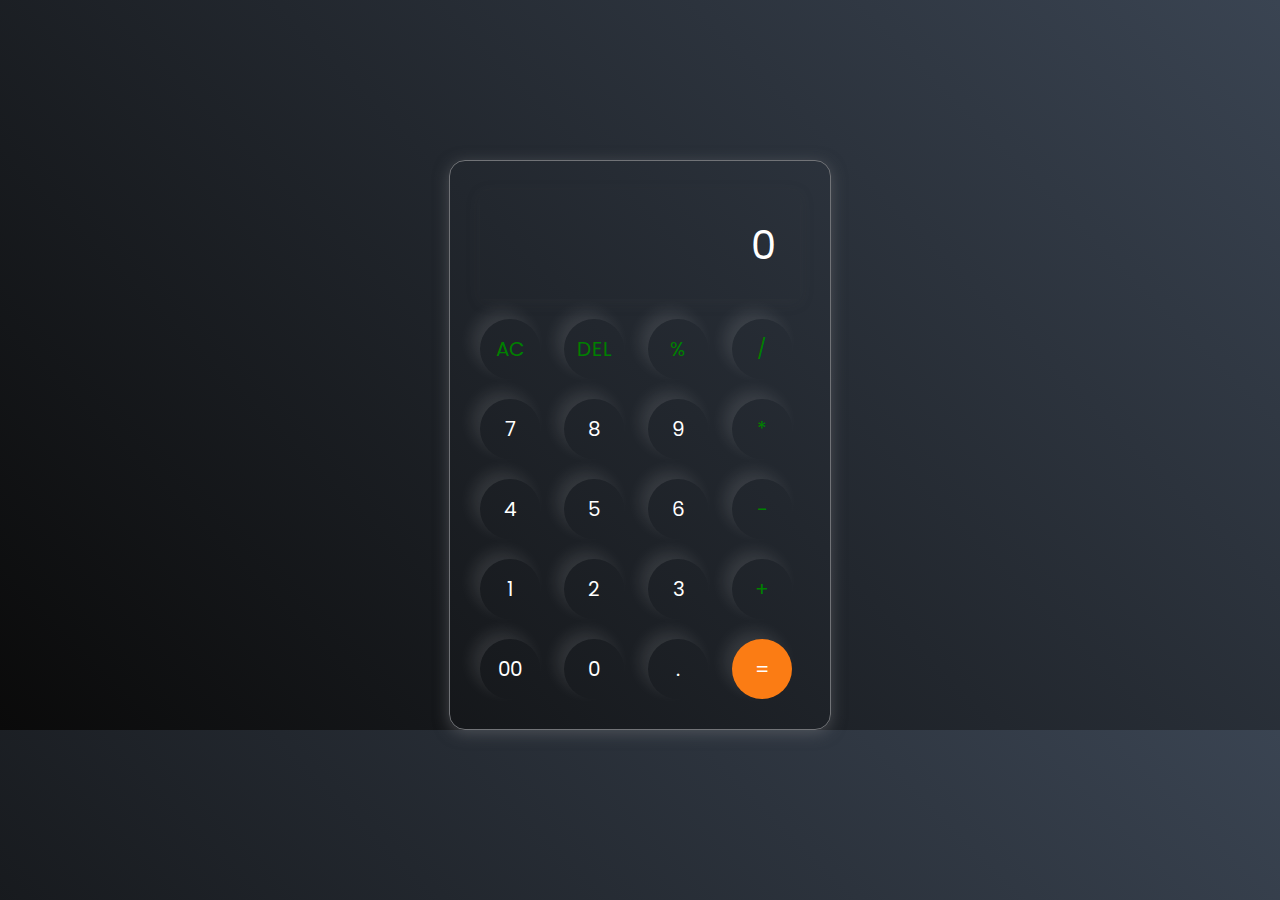
<file: Calculator/index.html>
<!DOCTYPE html>
<html lang="en">
<head>
    <meta charset="UTF-8">
    <meta name="viewport" content="width=device-width, initial-scale=1.0">
    <title>Calculator</title>
    <link rel="stylesheet" href="./style.css">
    <link rel="preconnect" href="https://fonts.googleapis.com">
    <link rel="preconnect" href="https://fonts.gstatic.com" crossorigin>
    <link href="https://fonts.googleapis.com/css2?family=Poppins:ital,wght@0,100;0,200;0,300;0,400;0,500;0,600;0,700;0,800;0,900;1,100;1,200;1,300;1,400;1,500;1,600;1,700;1,800;1,900&display=swap" rel="stylesheet">

</head>
<body>
    <div class="calculator">
        <input type="text" placeholder="0" id="inputBox">
       <div> 
        <button class="operator">AC</button>
        <button class="operator">DEL</button>
        <button class="operator">%</button>
        <button class="operator">/</button>
    </div> 
    <div> 
        <button>7</button>
        <button>8</button>
        <button>9</button>
        <button class="operator">*</button>
    </div> 
    <div> 
        <button>4</button>
        <button>5</button>
        <button>6</button>
        <button class="operator">-</button>
    </div> 
    <div> 
        <button>1</button>
        <button>2</button>
        <button>3</button>
        <button class="operator">+</button>
    </div> 
    <div> 
        <button>00</button>
        <button>0</button>
        <button>.</button>
        <button class="equal">=</button>
    </div> 


</div>
<script src="script.js"></script>
</body>
</html>
</file>
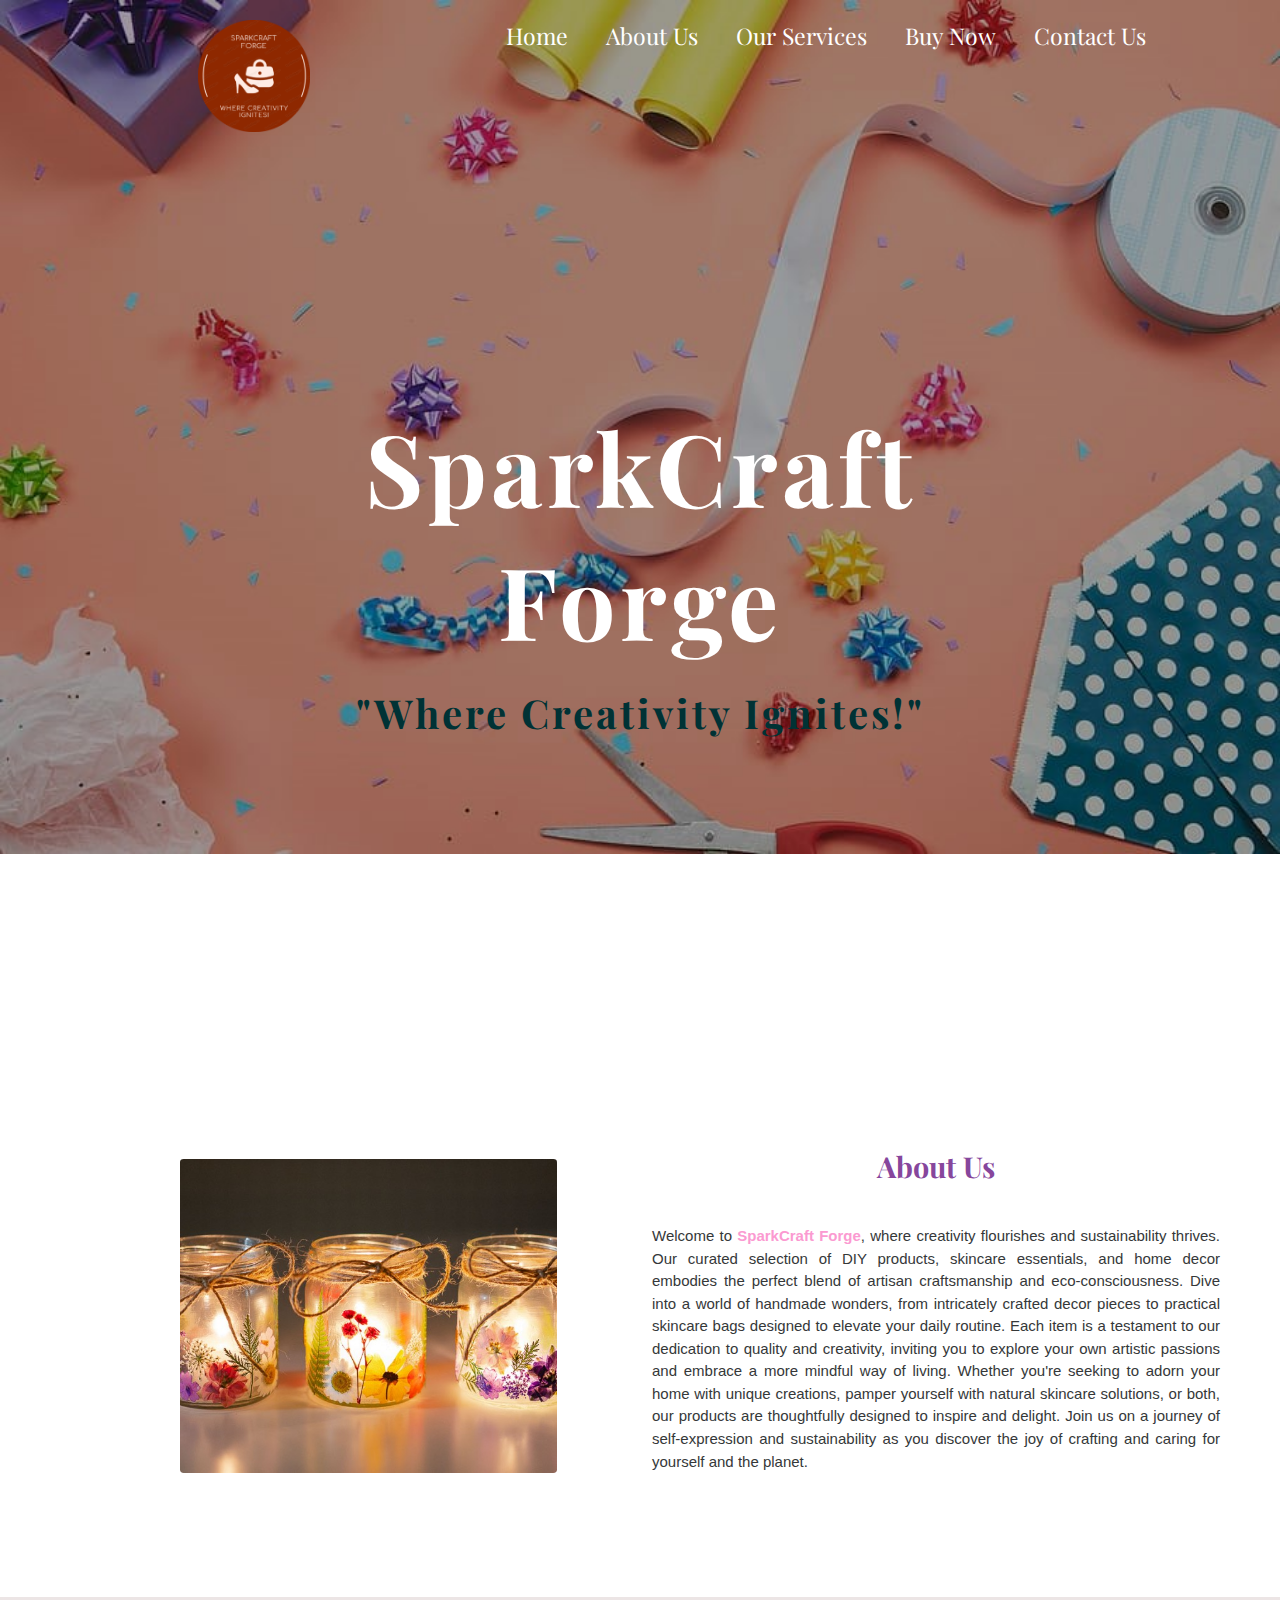
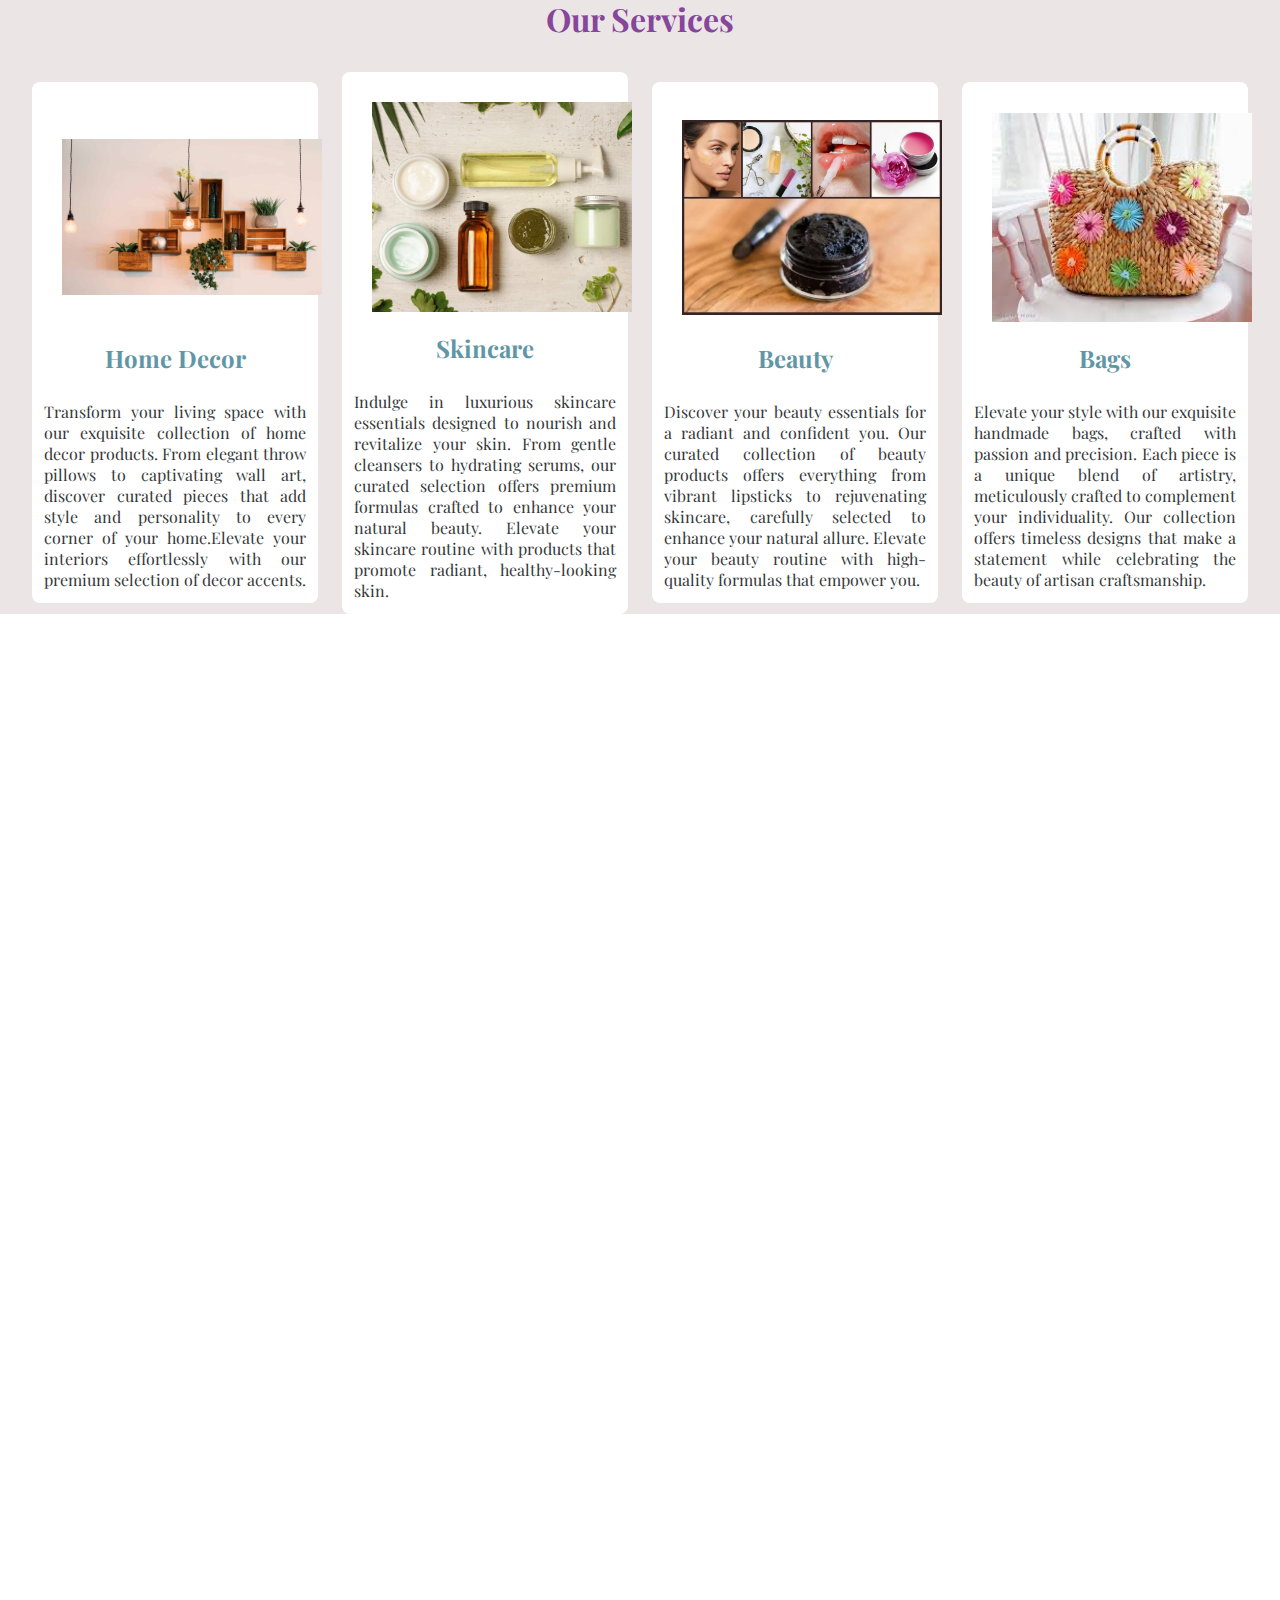
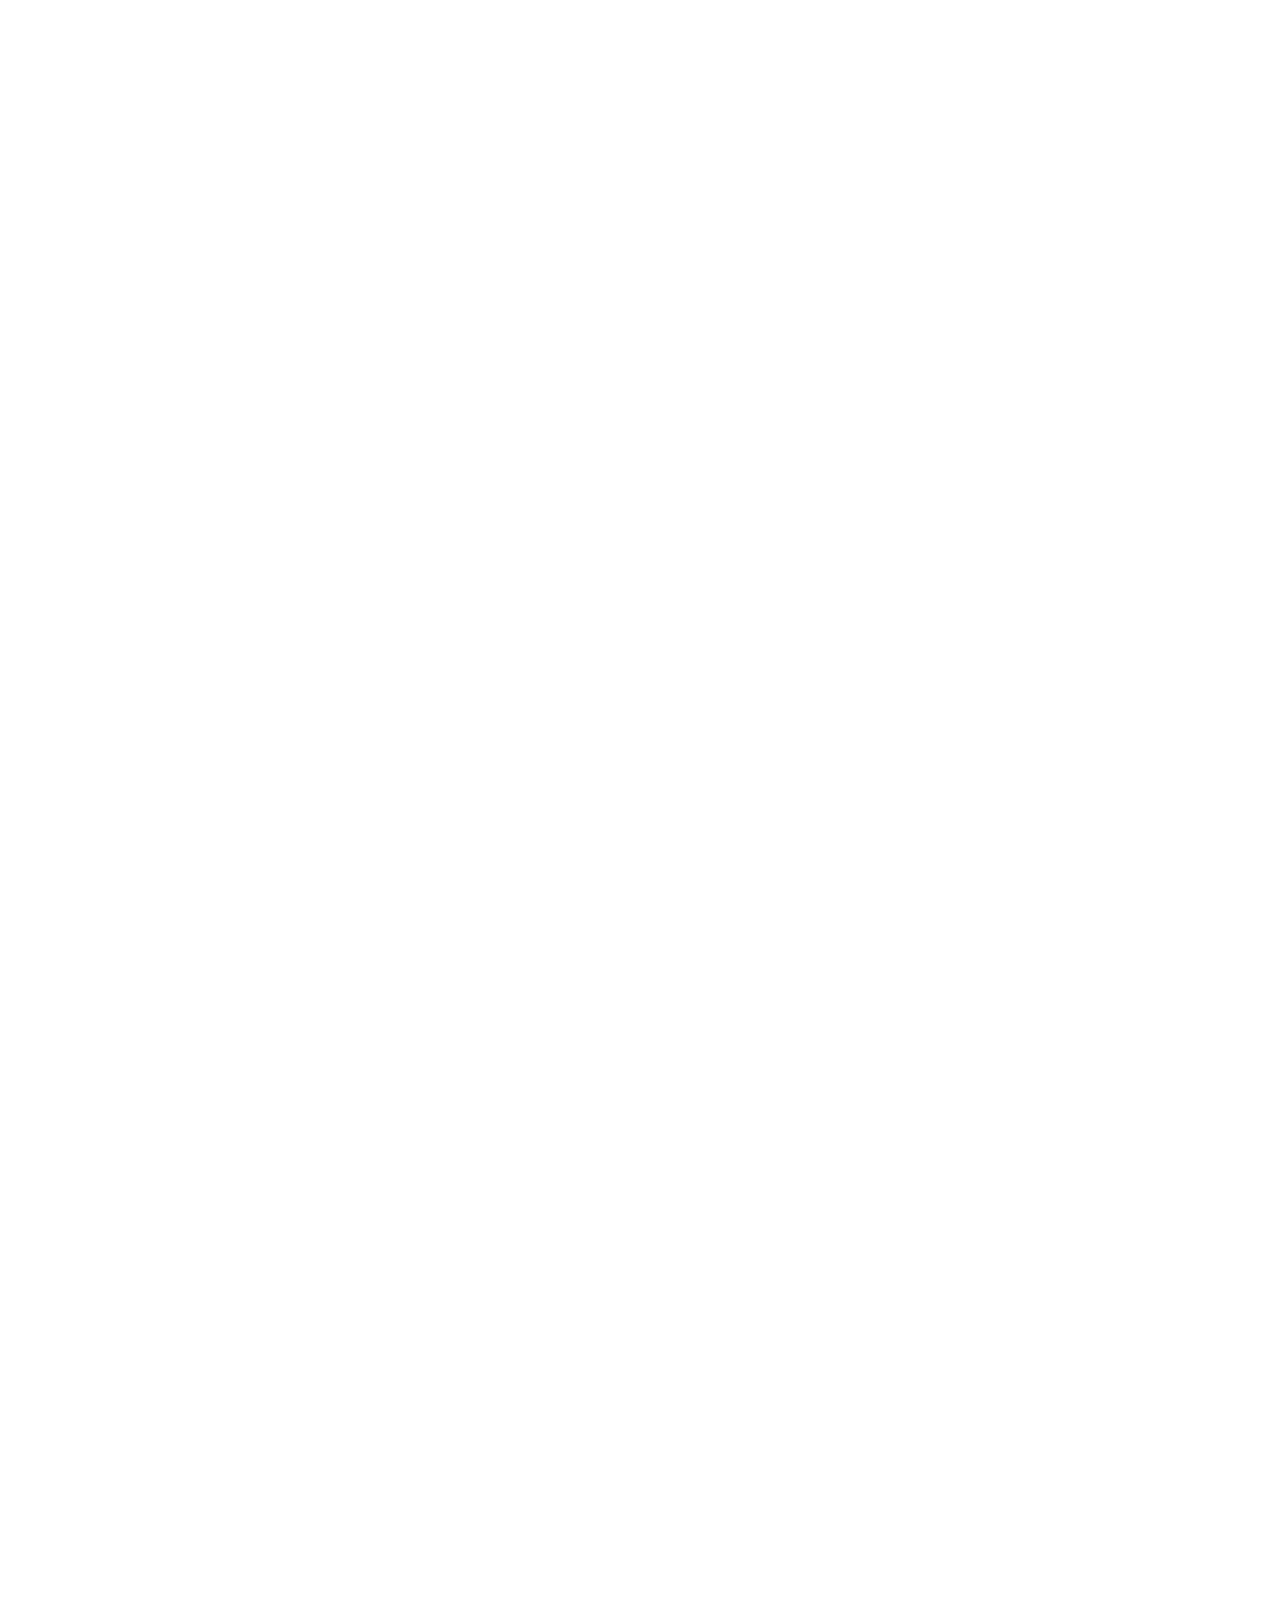
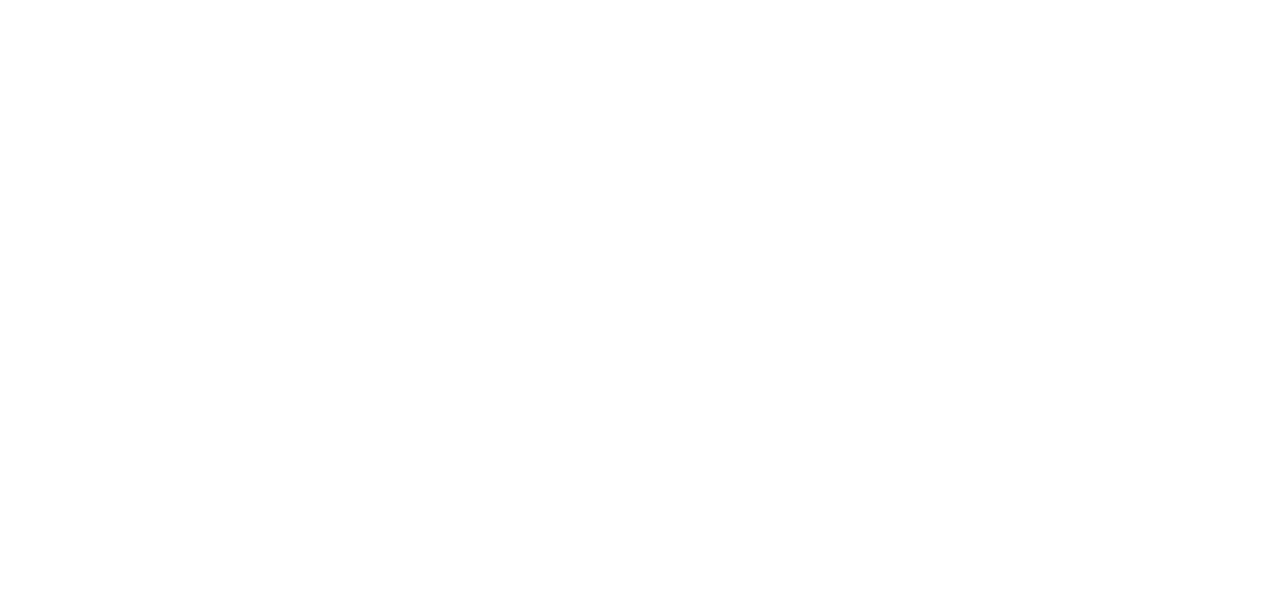
<file: Landing Page/index.html>
<!DOCTYPE html>
<html lang="en">
<head>
    <meta charset="UTF-8">
    <meta name="viewport" content="width=device-width, initial-scale=1.0">
    <title>Landing Page</title>
    <link rel="stylesheet" href="./style.css">
    <link rel="preconnect" href="https://fonts.googleapis.com">
    <link rel="preconnect" href="https://fonts.gstatic.com" crossorigin>
    <link href="https://fonts.googleapis.com/css2?family=Playfair+Display:ital,wght@0,400..900;1,400..900&display=swap" rel="stylesheet">
</head>
<body>
    <header>
       
            <div class="logo">
              <img src="./logo3.png" alt="">
            </div>
            <nav> 
            <div class="Menu">
               <a href="#home">Home</a>
                <a href="#about">About Us</a>
                <a href="#services">Our Services</a>
                <a href="#buy">Buy Now</a>
                <a href="#contact">Contact Us</a>
             </div>
        </nav>
    </header>
    <section class="home">
        <div class="overlay">
            
            <h1>SparkCraft Forge</h1>
            <p>"Where Creativity Ignites!"</p>
        </div>
    </section>
   <section class="about">
    <div class="aboutimg">
        <img src="./decor.jpg" alt="">
    </div>
    <div class="abouttext">
        <h2>About Us</h2>
        <p>Welcome to <span>SparkCraft Forge</span>, where creativity flourishes and sustainability thrives. Our curated selection of DIY products, skincare essentials, and home decor embodies the perfect blend of artisan craftsmanship and eco-consciousness. Dive into a world of handmade wonders, from intricately crafted decor pieces to practical skincare bags designed to elevate your daily routine. Each item is a testament to our dedication to quality and creativity, inviting you to explore your own artistic passions and embrace a more mindful way of living. Whether you're seeking to adorn your home with unique creations, pamper yourself with natural skincare solutions, or both, our products are thoughtfully designed to inspire and delight. Join us on a journey of self-expression and sustainability as you discover the joy of crafting and caring for yourself and the planet.</p>
    
    </div>
   </section>



   <section id="services" class="services">
    <div class="container1">
        <h1 class="section-heading1">Our Services</h1>
       <div class="card-wrapper1">
        <div class="card1">
            <img class="homedecor" src="./decor1.jpg" alt="">
            <h2>Home Decor</h2>
            <p>Transform your living space with our exquisite collection of home decor products. From elegant throw pillows to captivating wall art, discover curated pieces that add style and personality to every corner of your home.Elevate your interiors effortlessly with our premium selection of decor accents.</p>
        </div>
        <div class="card1">
            <img src="./skincare.jpg" alt="">
            <h2>Skincare</h2>
            <p>Indulge in luxurious skincare essentials designed to nourish and revitalize your skin. From gentle cleansers to hydrating serums, our curated selection offers premium formulas crafted to enhance your natural beauty.  Elevate your skincare routine with products that promote radiant, healthy-looking skin.</p>
        </div>
            <div class="card1">
            <img src="./beauty.avif" alt="">
            <h2>Beauty</h2>
            <p>
                Discover your beauty essentials for a radiant and confident you. Our curated collection of beauty products offers everything from vibrant lipsticks to rejuvenating skincare, carefully selected to enhance your natural allure. Elevate your beauty routine with high-quality formulas that empower you.</p>
        </div>
        <div class="card1">
            <img src="./carrybag.jpeg" alt="">
            <h2>Bags</h2>
            <p>Elevate your style with our exquisite handmade bags, crafted with passion and precision. Each piece is a unique blend of artistry, meticulously crafted to complement your individuality. Our collection offers timeless designs that make a statement while celebrating the beauty of artisan craftsmanship.</p>
        </div>
        </div>

    </div>

</section>
</body>
</html>
</file>
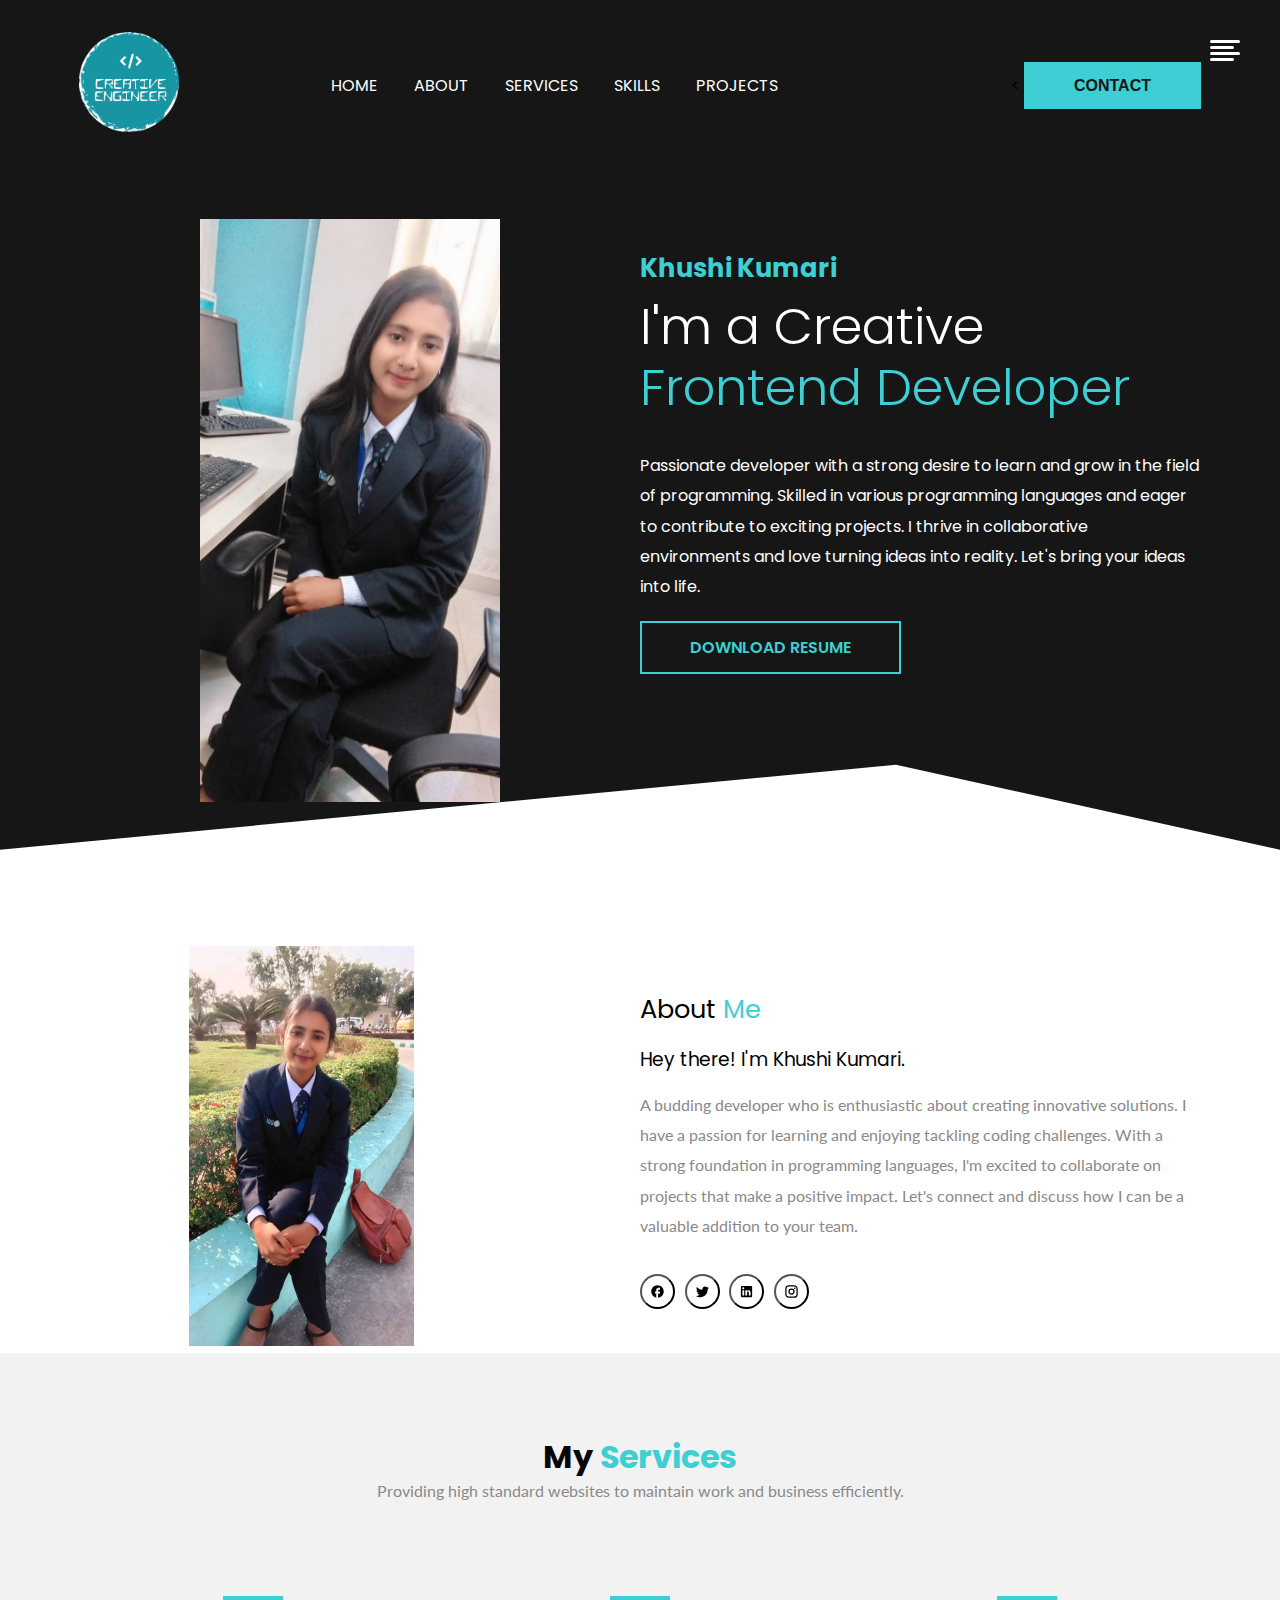
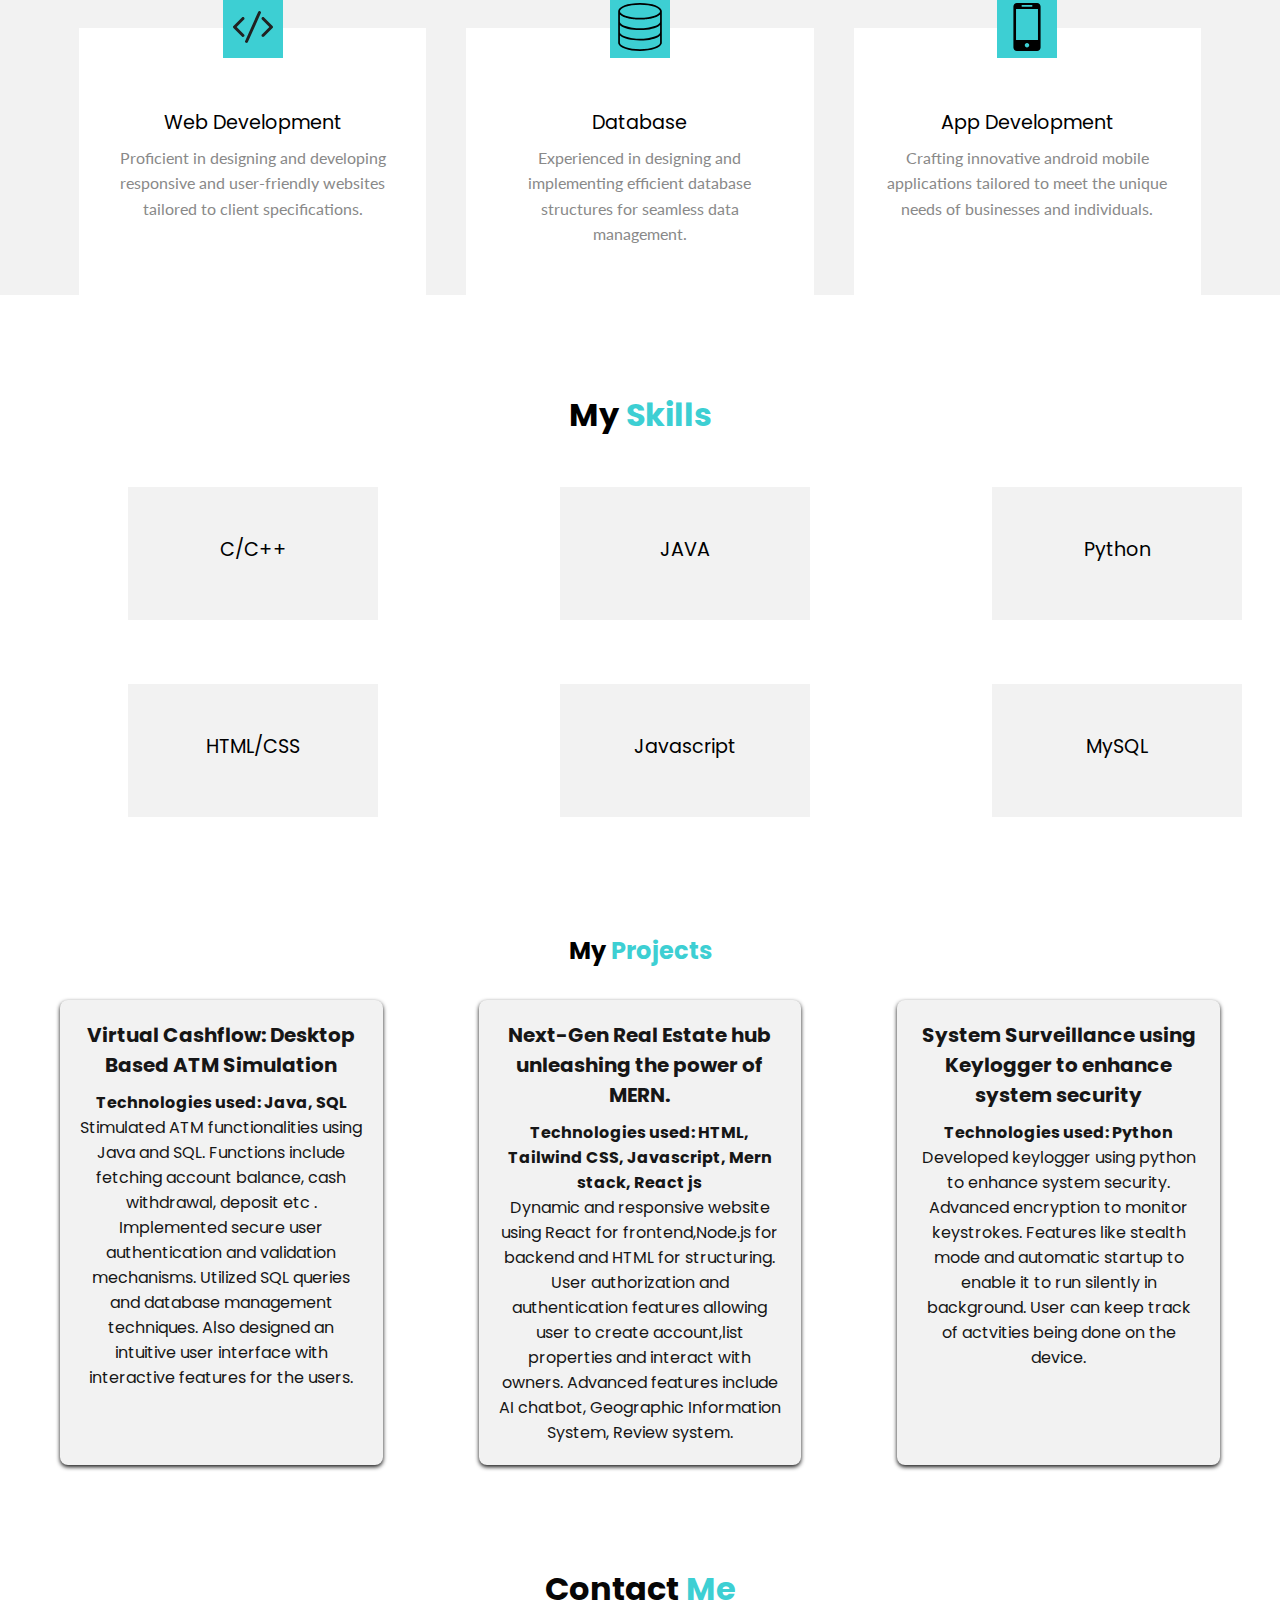
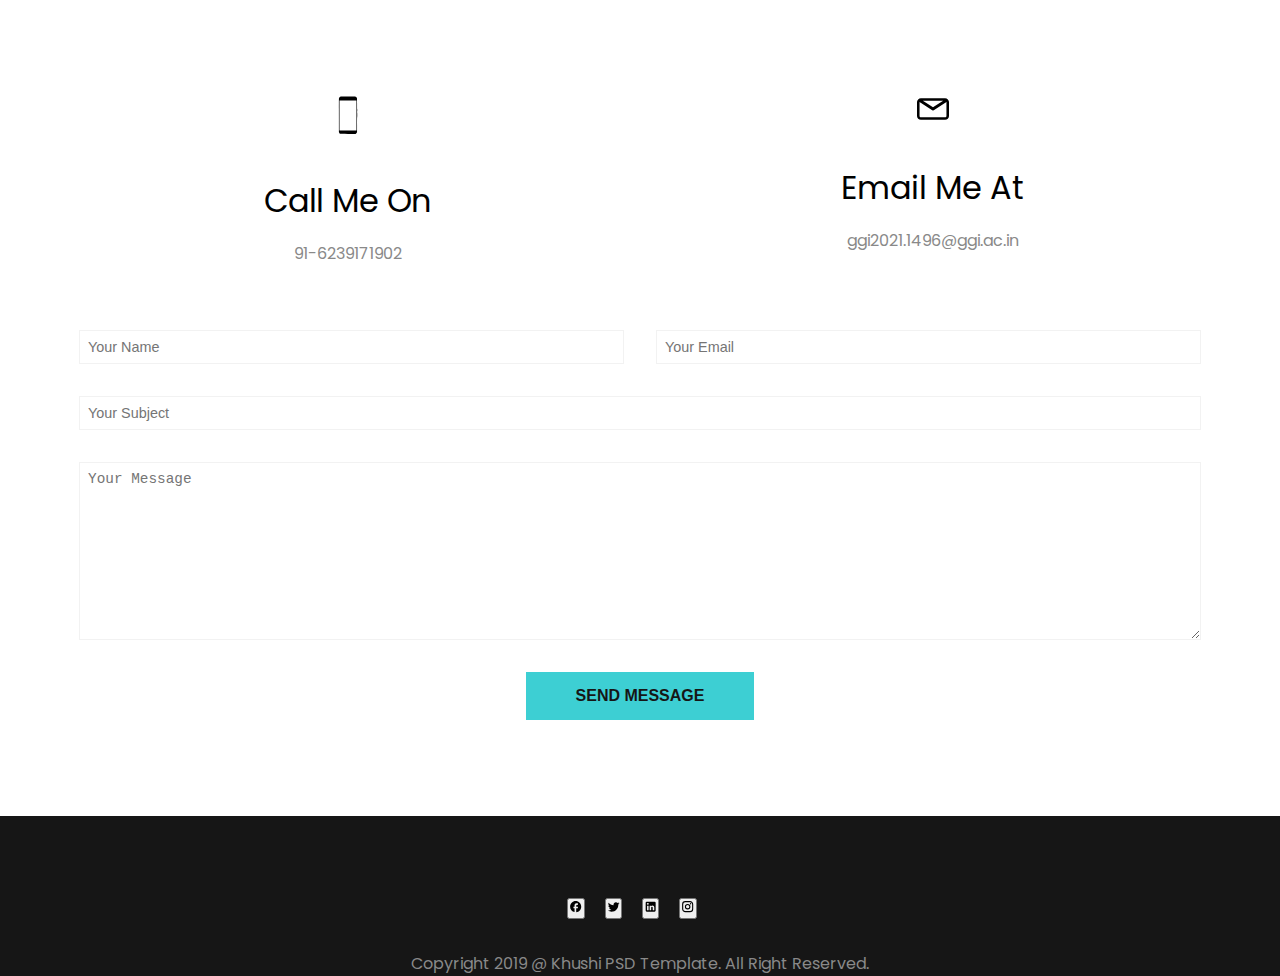
<file: Portfolio/index.html>
<!DOCTYPE html>
<html lang="en">
<head>
    <meta charset="UTF-8">
    <meta name="viewport" content="width=device-width, initial-scale=1.0">
    <title>My portfolio</title>
    <link rel="preconnect" href="https://fonts.googleapis.com">
<link rel="preconnect" href="https://fonts.gstatic.com" crossorigin>
<link href="https://fonts.googleapis.com/css2?family=Poppins:ital,wght@0,100;0,200;0,300;0,400;0,500;0,600;0,700;0,800;0,900;1,100;1,200;1,300;1,400;1,500;1,600;1,700;1,800;1,900&display=swap" rel="stylesheet">
<link rel="preconnect" href="https://fonts.googleapis.com">
<link rel="preconnect" href="https://fonts.gstatic.com" crossorigin>
<link href="https://fonts.googleapis.com/css2?family=Lato:ital,wght@0,100;0,300;0,400;0,700;0,900;1,100;1,300;1,400;1,700;1,900&display=swap" rel="stylesheet">
<link rel="stylesheet" href="./style.css">
</head>
<body>
<div class="site-main-wrapper">
    <button class="hamberger">
       <img src="./images/images-for-portfolio/images/hamberger.svg" alt="">
    </button>
    <div class="mobile-nav">
        <button class="times"><img src="./images/images-for-portfolio/images/times.svg" alt=""></button>
        <ul>
            <li><a href="#">Home</a></li>
            <li><a href="#">About</a></li>
            <li><a href="#">Services</a></li>
            <li><a href="#">Skills</a></li>
            <li><a href="#">Projects</a></li>
        </ul>
    </div>
    <header>
        <div class="container">
        <nav id="main-nav" class="flex items-center justify-between">
           <div class="left flex items-center">
                <div class="branding">
                    <img src="./newlogo.png" alt="">
                </div>
               <div>

                <a href="#">Home</a>
                <a href="#about">About</a>
                <a href="#services">Services</a>
                <a href="#skills">Skills</a>
                <a href="#projects">Projects</a>
               
               </div>
           </div>
           <div class="right">
            <
             <button class="btn btn-primary">Contact</button>

           </div>
        </nav>
        <div class="heroine flex items-center justify-between">
            <div class="left flex-1 flex justify-center">
                <img src="./images/images-for-portfolio/images/WhatsApp Image 2024-03-28 at 21.47.34.jpeg" alt="">
            </div>
            <div class="right flex-1">
                <h6>Khushi Kumari</h6>
                <h1>I'm a Creative <span>Frontend Developer</span> </h1>
                <p>Passionate developer with a strong desire to learn and grow in the field of programming. Skilled in various programming languages and eager to contribute to exciting projects. I thrive in collaborative environments and love turning ideas into reality. Let's bring your ideas into life. </p>
        
         <div>
            
            <a class="btn btn-secondary" href="./KhushiCSE.pdf" download>Download Resume</a>
        </div>
         </div>
        </div>
    </div>
    </header>

    <section id="about" class="about">
        <div class="container flex items-center">
            <div class="flex-1">
                <img class="about-me" src="./images/images-for-portfolio/images/Me.jpeg" alt="">
            </div>
            <div class="flex-1">
                <h1>About <span>Me</span></h1>
                <h3>Hey there! I'm Khushi Kumari.</h3>
                <p>A budding developer who is enthusiastic about creating innovative solutions. I have a passion for learning and enjoying tackling coding challenges. With a strong foundation in programming languages, I'm excited to collaborate on projects that make a positive impact. Let's connect and discuss how I can be a valuable addition to your team.</p>
            <div class="social">
               <button><svg xmlns="http://www.w3.org/2000/svg" width="1em" height="1em" viewBox="0 0 24 24"><path fill="currentColor" d="M22 12c0-5.52-4.48-10-10-10S2 6.48 2 12c0 4.84 3.44 8.87 8 9.8V15H8v-3h2V9.5C10 7.57 11.57 6 13.5 6H16v3h-2c-.55 0-1 .45-1 1v2h3v3h-3v6.95c5.05-.5 9-4.76 9-9.95"/></svg></button> 
               <button><svg xmlns="http://www.w3.org/2000/svg" width="1em" height="1em" viewBox="0 0 24 24"><path fill="currentColor" d="M22.46 6c-.77.35-1.6.58-2.46.69c.88-.53 1.56-1.37 1.88-2.38c-.83.5-1.75.85-2.72 1.05C18.37 4.5 17.26 4 16 4c-2.35 0-4.27 1.92-4.27 4.29c0 .34.04.67.11.98C8.28 9.09 5.11 7.38 3 4.79c-.37.63-.58 1.37-.58 2.15c0 1.49.75 2.81 1.91 3.56c-.71 0-1.37-.2-1.95-.5v.03c0 2.08 1.48 3.82 3.44 4.21a4.22 4.22 0 0 1-1.93.07a4.28 4.28 0 0 0 4 2.98a8.521 8.521 0 0 1-5.33 1.84c-.34 0-.68-.02-1.02-.06C3.44 20.29 5.7 21 8.12 21C16 21 20.33 14.46 20.33 8.79c0-.19 0-.37-.01-.56c.84-.6 1.56-1.36 2.14-2.23"/></svg></button>
               <button><svg xmlns="http://www.w3.org/2000/svg" width="1em" height="1em" viewBox="0 0 24 24"><path fill="currentColor" d="M19 3a2 2 0 0 1 2 2v14a2 2 0 0 1-2 2H5a2 2 0 0 1-2-2V5a2 2 0 0 1 2-2zm-.5 15.5v-5.3a3.26 3.26 0 0 0-3.26-3.26c-.85 0-1.84.52-2.32 1.3v-1.11h-2.79v8.37h2.79v-4.93c0-.77.62-1.4 1.39-1.4a1.4 1.4 0 0 1 1.4 1.4v4.93zM6.88 8.56a1.68 1.68 0 0 0 1.68-1.68c0-.93-.75-1.69-1.68-1.69a1.69 1.69 0 0 0-1.69 1.69c0 .93.76 1.68 1.69 1.68m1.39 9.94v-8.37H5.5v8.37z"/></svg></button>
                <button><svg xmlns="http://www.w3.org/2000/svg" width="1em" height="1em" viewBox="0 0 24 24"><path fill="currentColor" d="M7.8 2h8.4C19.4 2 22 4.6 22 7.8v8.4a5.8 5.8 0 0 1-5.8 5.8H7.8C4.6 22 2 19.4 2 16.2V7.8A5.8 5.8 0 0 1 7.8 2m-.2 2A3.6 3.6 0 0 0 4 7.6v8.8C4 18.39 5.61 20 7.6 20h8.8a3.6 3.6 0 0 0 3.6-3.6V7.6C20 5.61 18.39 4 16.4 4zm9.65 1.5a1.25 1.25 0 0 1 1.25 1.25A1.25 1.25 0 0 1 17.25 8A1.25 1.25 0 0 1 16 6.75a1.25 1.25 0 0 1 1.25-1.25M12 7a5 5 0 0 1 5 5a5 5 0 0 1-5 5a5 5 0 0 1-5-5a5 5 0 0 1 5-5m0 2a3 3 0 0 0-3 3a3 3 0 0 0 3 3a3 3 0 0 0 3-3a3 3 0 0 0-3-3"/></svg></button>
            
            </div>
            
            </div>
        </div>

    </section>
    <section id="services" class="services">
        <div class="container">
            <h1 class="section-heading">My <span>Services</span></h1>
            <p>Providing high standard websites to maintain work and business efficiently.</p>
        <div class="card-wrapper">
            <div class="card">
                <img class="img1" src="./images/images-for-portfolio/images/code2.svg" alt="">
                <h2>Web Development</h2>
                <p>Proficient in designing and developing responsive and user-friendly websites tailored to client specifications.</p>
            </div>
            <div class="card">
                <img class="img1" src="./images/images-for-portfolio/images/database.svg" alt="">
                <h2>Database</h2>
                <p>Experienced in designing and implementing efficient database structures for seamless data management.</p>
            </div>
            <div class="card">
                <img class="img1" src="./images/images-for-portfolio/images/cell-phone.svg" alt="">
                <h2>App Development</h2>
                <p>Crafting innovative android mobile applications tailored to meet the unique needs of businesses and individuals.</p>
            </div>
        </div>
        
        </div>
    </section>
    <section id="skills" class="skills">
        <div class="container1">
            <h1 class="section-heading1">My <span>Skills</span></h1>
           <div class="card-wrapper1">
            <div class="card1">
                <h2>C/C++</h2>
            </div>
            <div class="card1">
                <h2>JAVA</h2>
            </div>
            <div class="card1">
                <h2>Python</h2>
            </div>
            <div class="card1">
                <h2>HTML/CSS</h2>
            </div>
            <div class="card1">
                <h2>Javascript</h2>
            </div>
            <div class="card1">
                <h2>MySQL</h2>
            </div>
           </div> 

        </div>

    </section>
    <section id="projects"class="Projects">
        <div class="container2">
            <h2 class="Proj"> My <span>Projects</span></h2>
            <div class="projects">
              <div class="project-card">
                 <div class="project-info">
                  <h3 class="project-title">Virtual Cashflow: Desktop Based ATM Simulation</h3>
                  <h4 class="Technologies">Technologies used: Java, SQL</h4>
                  <p class="project-description">Stimulated ATM functionalities using Java and SQL. Functions include fetching account balance, cash withdrawal, deposit etc . Implemented secure user authentication and validation mechanisms. Utilized SQL queries and database management techniques. Also designed an intuitive user interface with interactive features for the users.</p>
                </div>
              </div>
              <div class="project-card">
                 <div class="project-info">
                  <h3 class="project-title">Next-Gen Real Estate hub unleashing the power of MERN.</h3>
                  <h4 class="Technologies">Technologies used: HTML, Tailwind CSS, Javascript, Mern stack, React js</h4>
                  <p class="project-description">Dynamic and responsive website using React for frontend,Node.js for backend and HTML for structuring. User authorization and authentication features allowing user to create account,list properties and interact with owners. Advanced features include AI chatbot, Geographic Information System, Review system.</p>
                </div>
            </div>
                <div class="project-card">
                    <div class="project-info">
                      <h3 class="project-title">System Surveillance using Keylogger to enhance system security</h3>
                      <h4 class="Technologies">Technologies used: Python</h4>
                      <p class="project-description">Developed keylogger using python to enhance system security. Advanced encryption to monitor keystrokes. Features like stealth mode and automatic startup to enable it to run silently in background. User can keep track of actvities being done on the device.</p>
                    </div>
              </div>
            </div>
          </div>
    </section>
    <section class="contact">
        <div class="container">
            <h1 class="section-heading">Contact<span> Me</span></h1>
            <div class="card-wrapper">
                <div class="card">
                    <img class="call" src="./images/images-for-portfolio/images/phot.svg" alt="">
                    <h1>Call Me On</h1>
                    <h6>91-6239171902</h6>
                </div>
            
                <div class="card">
                    <img class="email" src="./images/images-for-portfolio/images/email.svg" alt="">
                    <h1>Email Me At</h1>
                    <h6>ggi2021.1496@ggi.ac.in</h6>
                </div>
            </div>
            

            <form action="">
                <div class="input-wrap">
                    <input type="text" placeholder="Your Name">
                    <input type="email" placeholder="Your Email">
                
                </div>
                   <div class="input-wrap2">
                   <input type="text" placeholder="Your Subject">
                   <textarea name="" id="" cols="30" rows="10" placeholder="Your Message"></textarea>
                
                </div>
                <div class="btn-wrapper">
                    <button class="btn btn-primary">Send Message</button>
                </div>
            </form>


        </div>
    </section>
    <section>
        <footer>
            <div class="footer-socials">
                <button><svg xmlns="http://www.w3.org/2000/svg" width="1em" height="1em" viewBox="0 0 24 24"><path fill="currentColor" d="M22 12c0-5.52-4.48-10-10-10S2 6.48 2 12c0 4.84 3.44 8.87 8 9.8V15H8v-3h2V9.5C10 7.57 11.57 6 13.5 6H16v3h-2c-.55 0-1 .45-1 1v2h3v3h-3v6.95c5.05-.5 9-4.76 9-9.95"/></svg></button> 
                <button><svg xmlns="http://www.w3.org/2000/svg" width="1em" height="1em" viewBox="0 0 24 24"><path fill="currentColor" d="M22.46 6c-.77.35-1.6.58-2.46.69c.88-.53 1.56-1.37 1.88-2.38c-.83.5-1.75.85-2.72 1.05C18.37 4.5 17.26 4 16 4c-2.35 0-4.27 1.92-4.27 4.29c0 .34.04.67.11.98C8.28 9.09 5.11 7.38 3 4.79c-.37.63-.58 1.37-.58 2.15c0 1.49.75 2.81 1.91 3.56c-.71 0-1.37-.2-1.95-.5v.03c0 2.08 1.48 3.82 3.44 4.21a4.22 4.22 0 0 1-1.93.07a4.28 4.28 0 0 0 4 2.98a8.521 8.521 0 0 1-5.33 1.84c-.34 0-.68-.02-1.02-.06C3.44 20.29 5.7 21 8.12 21C16 21 20.33 14.46 20.33 8.79c0-.19 0-.37-.01-.56c.84-.6 1.56-1.36 2.14-2.23"/></svg></button>
                <button><svg xmlns="http://www.w3.org/2000/svg" width="1em" height="1em" viewBox="0 0 24 24"><path fill="currentColor" d="M19 3a2 2 0 0 1 2 2v14a2 2 0 0 1-2 2H5a2 2 0 0 1-2-2V5a2 2 0 0 1 2-2zm-.5 15.5v-5.3a3.26 3.26 0 0 0-3.26-3.26c-.85 0-1.84.52-2.32 1.3v-1.11h-2.79v8.37h2.79v-4.93c0-.77.62-1.4 1.39-1.4a1.4 1.4 0 0 1 1.4 1.4v4.93zM6.88 8.56a1.68 1.68 0 0 0 1.68-1.68c0-.93-.75-1.69-1.68-1.69a1.69 1.69 0 0 0-1.69 1.69c0 .93.76 1.68 1.69 1.68m1.39 9.94v-8.37H5.5v8.37z"/></svg></button>
                 <button><svg xmlns="http://www.w3.org/2000/svg" width="1em" height="1em" viewBox="0 0 24 24"><path fill="currentColor" d="M7.8 2h8.4C19.4 2 22 4.6 22 7.8v8.4a5.8 5.8 0 0 1-5.8 5.8H7.8C4.6 22 2 19.4 2 16.2V7.8A5.8 5.8 0 0 1 7.8 2m-.2 2A3.6 3.6 0 0 0 4 7.6v8.8C4 18.39 5.61 20 7.6 20h8.8a3.6 3.6 0 0 0 3.6-3.6V7.6C20 5.61 18.39 4 16.4 4zm9.65 1.5a1.25 1.25 0 0 1 1.25 1.25A1.25 1.25 0 0 1 17.25 8A1.25 1.25 0 0 1 16 6.75a1.25 1.25 0 0 1 1.25-1.25M12 7a5 5 0 0 1 5 5a5 5 0 0 1-5 5a5 5 0 0 1-5-5a5 5 0 0 1 5-5m0 2a3 3 0 0 0-3 3a3 3 0 0 0 3 3a3 3 0 0 0 3-3a3 3 0 0 0-3-3"/></svg></button>
            <div class="copy">
                Copyright 2019 @ Khushi PSD Template. All Right Reserved.
            </div>
            </div>
        </footer>

</div>
    </section>
</body>
</html>
</file>
<file: Calculator/style.css>
*{
    margin: 0;
    padding: 0;
    box-sizing: border-box;
    font-family: 'Poppins', sans-serif;
}

body{
    width: 100%;
    height: 100%;
    display: flex;
    align-items: center;
    justify-content: center;
   background: linear-gradient(45deg,#0a0a0a, #3a4452 );
}

.calculator{
    border: 1px solid #717377;
    padding: 20px;
    border-radius: 16px;
    background: transparent;
    box-shadow: 0px 3px 15px rgba(113,115,119,0.5);
    margin-top: 160px;
}

input{
    width: 320px;
    border: none;
    padding: 24px;
    margin: 10px;
    background: transparent;
    box-shadow: 0px 3px 15px rgba(84,84,84,0.1);
    font-size: 40px;
    text-align: right;
    cursor: pointer;
    color: #ffffff;
}
input::placeholder{
    color:#ffffff ;
}
button{
   border: none;
    width: 60px;
    height: 60px;
    margin: 10px;
    border-radius: 50%;
    background: transparent;
    color: #ffff;
    font-size: 20px;
    box-shadow: -8px -8px 15px rgba(255,255,255,0.1);
    cursor: pointer;
}
.equal{
    background-color:#fb7c14;
}

.operator{
    color: green;
}
</file>
<file: Landing Page/style.css>
* {
    margin: 0;
    padding: 0;
    box-sizing: border-box;

}
:root{
    --purple:#86469C ;
    --pink: #FB9AD1; 
    --white:#ffff;
    --sky:#6196A6;
    --heavyblue: #12343b;
    --new:#003235;
    --black:#353839;
    --gray:#D3D3D3;
    
    
}

body {
    
    font-family: "Playfair Display", sans-serif;
   
    gap: 1.5rem;
    height: 600vh;
}
header  .logo img{
    margin-right: 4rem;
    width: 30%;
}

header {
    height: 100%;
    position: absolute;
    top: 0;
    left: 0;
    width: 100%;
    z-index: 1000;
    display: flex; 
    justify-content: space-between;
    text-align: center;
    padding: 20px 100px;
    transition: 0.5s linear; 
    
}
nav{
    width: 100%;
    height: 100px;
    display: flex;
    justify-content: center;
   
    
}

nav a {
    text-decoration: none;
    color: var(--white);
    height: 20px;
    font-size: 23px;
    font-weight: 900px;
    padding: 9px 17px;
    text-transform: capitalize;
   
    
}
nav a:hover{
      background-color: var(--gray);
      color: var(--heavyblue);
      border-radius: 0.2rem;
      transition: 0.2s all linear;
}
.section {
    padding: 50px 100px;
    margin-top: 100px; 
    text-align: center;
    
}


.overlay {
    text-align: center;
    margin-top: 100px;
    padding:300px;
   
}


.overlay h1 {
    font-size: 100px;
    font-weight: 700;
    margin-bottom:20px; 
    color: var(--white);
    letter-spacing: 4px;
    
}

.overlay p {
    font-size: 40px;
    font-weight: 700;
    margin-top: 10px; 
    color: var(--new);
    letter-spacing: 3px;
    
}
.home {
    
    background: url(./craft1.jpg);
    background-size: 100%;
    background-position: initial;
    background-repeat: no-repeat;
    position: relative;
    display: grid;
    grid-template-columns: repeat(auto-fit,minmax(17rem, auto));
    align-items: center;
    
}
.about{
    display: grid;
    grid-template-columns: repeat(auto-fit, minmax(17rem, auto));
    align-items: center;
    gap: 1.5rem;
    
}

.aboutimg img{
    width: 60%;
   margin: 120px 180px;
    border-radius: 1%;
}
.abouttext h2{
    font-size: 1.8rem;
    color: var(--purple);
    text-align: center;
   margin: 2px 1px;
}

.abouttext p{
    font-size: 0.938rem;
    color: var(--black);
    margin: 2.5rem 0 1.1rem;
    font-family: sans-serif;
    text-align: justify;
    line-height: 1.5;
}
.abouttext p span{
    color: var(--pink);
    font-weight: 700;
}
.abouttext{
    margin-right: 60px;
}

.section-heading1{
color: var(--purple);
text-align: center;

}

.card-wrapper1{
    display: grid;
    grid-template-columns: repeat(auto-fit, minmax(17rem, auto));
    align-items: center;
    gap: 1.5rem;
    margin: 2rem;
    background: cover;
}
.card-wrapper1 .card1{
    position: relative;
    padding: 10px;
    display: flex;
    flex-direction: column;
    justify-content: center;
    border-radius: 0.5rem;
    box-shadow: var(--black);
    background-color: var(--white);
    background-size: contain;
}
.card-wrapper1 img{
    width: 300px;
    height: 250px;
    object-fit: contain;
    object-position: center;
    padding: 20px;
    border-radius: 0.5rem;
}
.card1 .homedecor{
   
     height: 250px;
 }

.card1 h2{
    color: var(--sky);
    text-align: center;
    margin-bottom: 1.5rem ;
    font-weight: 700;
}
.container1{
   
    background-color: rgb(236, 229, 229);
    background-size: cover;
}
.card1 p{
    text-align: justify;
    color: var(--black);
    font-size: 16px;
    padding: 3px 2px;
}
</file>
<file: Portfolio/style.css>
@import 'utility.css';
:root{
    --primary:#3DCFD3;
    --dark:#161616;
    --pure:#FFFFFF;
    --ternary:#898989;
    --light:#F2F2F2;
    --secondary:#070606;
}
body{
   
    font-family: 'Poppins', sans-serif;
}
html{
   scroll-behavior: smooth;
}

*{
    padding: 0;
    margin: 0;
    box-sizing: border-box;
    -webkit-font-smoothing:antialiased;
}
header{
    background-color: var(--dark);
    clip-path: polygon(0 0,100% 0,100% 100%,70% 90%,0 100%);
}

.container{
    max-width:1152px;
    padding:0 15px;
    margin:0 auto;
}

@media (min-width: 576px){
   .container{
      max-width: 540px;
   }
}

@media (min-width: 768px){
   .container{
      max-width: 720px;
   }
}

@media (min-width: 992px){
   .container{
      max-width: 960px;
   }
}
@media (min-width: 1200px){
   .container{
      max-width: 1152px;
   }
}

header nav .left a{
   color: var(--pure);
   text-decoration: none;
   margin-right: 2rem;
   text-transform: uppercase;
   transition: all .3s ease;
}

header nav .left a:hover{
    color: var(--primary);
}

header nav{
    padding: 2rem 0 ;
}

header nav .branding{
    margin-right: 3rem;
}
header nav .branding img{
   height: 100px;
   width: 100px;
   margin-right: 6.5rem;
  
}
.heroine{
    padding: 3rem 0 ;
}


.heroine .left img{
    width: 300px;
    margin-right: 20px;
}
.heroine .right{
    color: var(--pure);
}
.heroine .right h6{
    font-size: 1.6rem;
    color: var(--primary);
    margin-bottom: 0.5rem;
}
.heroine .right h1{
    font-size: 3.2rem;
    font-weight: 300;
    line-height: 1.2;
    margin-bottom: 2rem;
}
.heroine .right h1 span{
    color: var(--primary);
}
.heroine .right p{
    line-height: 1.9;
    margin-bottom: 2rem;
}
.heroine .right{
    margin-top: -7rem;
}

section{
    padding-top: 6rem;
}

section.about .about-me{
 height: 400px;
 margin-left: 110px;

}
section.about h1{
    margin-bottom: 1rem;
    font-size: 1.6rem;
    font-weight: 400;
}
section.about h1 span{
    color: var(--primary);
}
section.about h3{
    font-style: 1rem;
    margin-bottom: 1rem;
    font-weight: 400;
}
section.about p{
     font-family:'Lato', sans-serif ;
     color: var(--ternary);
     line-height: 1.9;
     margin-bottom: 2rem;
}
section.about .social{
    display: flex;
}
section.about .social button{
    background: var(--pure);
    display: flex;
    align-items: center;
    justify-content: center;
    width: 35px;
    height: 35px;
    border-radius: 50%;
    margin-right: 0.6rem;
    transition: all 0.3s ease;
}
section.about .social button svg{
    width: 100%;
    height: 100%;
    padding: 0.5rem;
}
section.about .social button:hover{
    background-color: var(--primary);
    cursor: pointer;
}
.section-heading{
    color: var(--secondary);
    text-align: center;
    margin-bottom: 1rem;
    line-height: 0.5;
}

.section-heading span{
    color: var(--primary);
}

.section-heading + p{

    color: var(--ternary);
    font-family: 'Lato', sans-serif;
    margin-bottom: 8rem;
    text-align: center;
}
section.services{
    background: var(--light);
}

.img1{
       width: 60px;
       background-color: var(--primary);
       padding: 7px 6px;
      
       
}
section.services .card-wrapper{
    display: grid;
    grid-template-columns: 1fr 1fr 1fr;
     grid-column-gap:2.5rem;

}
 section.services .card-wrapper .card{
    background: var(--pure);
    padding: 3rem 2rem;
    position: relative;
    padding-top: 5rem;
    text-align: center;
    transition: all .5s ease;
 }
 section.services .card-wrapper .card img{
    position: absolute;
    top: -2rem;
    left: 50%;
    transform: translateX(-50%);
   

 }
 section.services .card-wrapper .card h2{
    font-weight: 400;
    font-size: 1.2rem;
    margin-bottom: 0.5rem;
 }
 section.services .card-wrapper .card p{
    font-family: 'Lato',sans-serif;
    color: var(--ternary);
    line-height: 1.6;
 }

 section.services .card-wrapper .card:hover{
    background: var(--dark);

 }
 section.services .card-wrapper .card:hover h2, section.services .card-wrapper .card:hover p{
    color: var(--pure);
 }

 section.skills{
    background: var(--pure);
 }
 section.skills .card-wrapper1{
    display: grid;
    grid-template-columns: 1fr 1fr 1fr;
     grid-column-gap:1rem;
     grid-row-gap:1rem;
}

section.skills .card-wrapper1 .card1{
    background: var(--light);
    padding: 3rem 2rem;
    position: relative;
    padding-top: 3rem;
    text-align: center;
    margin-top: 3rem;
    width: 250px;
    margin-left: 8rem;
    transition: all .4s ease;

 }
 section.skills .card-wrapper1 .card1 h2{
    font-weight: 400;
    font-size: 1.2rem;
    margin-bottom: 0.5rem;
 }
 section.skills .section-heading1{
    text-align: center;
 }
 section.skills .section-heading1 span{
 color: var(--primary);
 }

 section.skills .card-wrapper1 .card1:hover{
    background: var(--dark);
    color: var(--pure);
 }


 .container2 {
    max-width: 1200px;
    margin: 0 auto;
    padding: 20px;
    text-align: center;
    
  }
 
  
  .projects {
    display: grid;
    grid-template-columns: repeat(auto-fill,minmax(300px, 1fr));
    grid-gap: 20px;
    grid-column-gap: 6rem;
    
  }
  
  .project-card {
    background-color: var(--light);
    border-radius: 8px;
    box-shadow: 0 2px 4px;
    overflow: hidden;
    transition: transform 0.3s ease;
    margin-top: 2rem;
    color: var(--dark);
    
  }
  
  .project-card:hover {
    transform: translateY(-5px);
    background: var(--ternary);
  }
  

  
 .project-info {
    padding: 20px;
    
  }
  
  .project-title {
    font-size: 20px;
    margin-bottom: 10px;
  }
  
  .project-description {
    font-size: 16px;
    color: var(--dark);
  }
  .Proj span{
    color: var(--primary);
  }
 .Technologies{
    font-weight: 700;
 }

 section.contact .card-wrapper{
    display: grid;
    grid-template-columns: 1fr 1fr;
    grid-gap: 3rem ;
   
 }

 .call{
    width: 5rem;
 }
 .email{
    width: 2rem;
 }
 section.contact .card-wrapper .card{
    text-align: center;
    margin-top: 5rem;
 }
 section.contact .card-wrapper .card img{
    margin-bottom: 2rem ;
 }

 section.contact .card-wrapper .card h1{
    font-weight: 400 ;
    margin-bottom: 1rem;
 }
 section.contact .card-wrapper .card h6{
    font-size: 1rem;
    color: var(--ternary);
    font-weight: 400;
    margin-bottom: 4rem;
 }
 section.contact .input-wrap{
    display: grid;
    grid-template-columns: 1fr 1fr;
    grid-gap: 2rem;
    margin-bottom: 2rem;
 }   
 section.contact .input-wrap2{
    display: flex;
    flex-direction: column;
   
 }
 section.contact input{
    padding: 0.5rem ;
    border: 1px solid var(--light);
    font-size:0.9rem;
 }
 section.contact .input-wrap2 input{
    margin-bottom: 2rem;
   
    
 }
 section.contact .input-wrap2 textarea{
    padding: 0.5rem;
    border: 1px solid var(--light);
    font-size:0.9rem;
 }

 section.contact .input-wrap2 textarea, section.contact input:focus{
    outline: none;
 }

 section.contact .btn-wrapper{
    text-align: center;
    margin-top: 2rem;
 }

 footer{
    background: var(--dark);
    text-align: center;
    padding-top: 5rem;
   
 }
 footer .footer-socials button{
    margin-right: 1rem;
    margin-bottom: 2rem;
 }

 footer .copy{
    color: var(--ternary);
 }
 @media (max-width:1024px){
   header #main-nav{
      display: none;
   }
 }

 .site-main-wrapper{
   position: relative;
 }

 .hamberger{
   position: absolute;
   top: 40px;
   right: 40px;
   z-index: 11;
   background: none;
   border: none;
   outline: none;
   cursor: pointer;
 }

 .hamberger img{
   width: 30px;
 }

 .mobile-nav{
   position: fixed;
   top: 0;
   left: 0;
   z-index: 1001;
   background: var(--light);
   width: 100%;
   height: 100%;
   padding: 2rem;
   padding-top: 5rem;
   transform: translateX(-100%);
   transition: all .5s ease-in-out;
 }
 .open{
   transform: translateX(0);
 }
 .times{
   position: fixed;
   top: 30px;
   right: 30px;
   border: none;
   background: none;
   outline: none;
   cursor: pointer;
 }
 .times img{
   width: 30px;
 }

 .mobile-nav ul{
   list-style-type: none;
 }
 .mobile-nav ul li a{
   color: var(--secondary);
   text-decoration: none;
   font-size: 2rem;
 }
</file>
